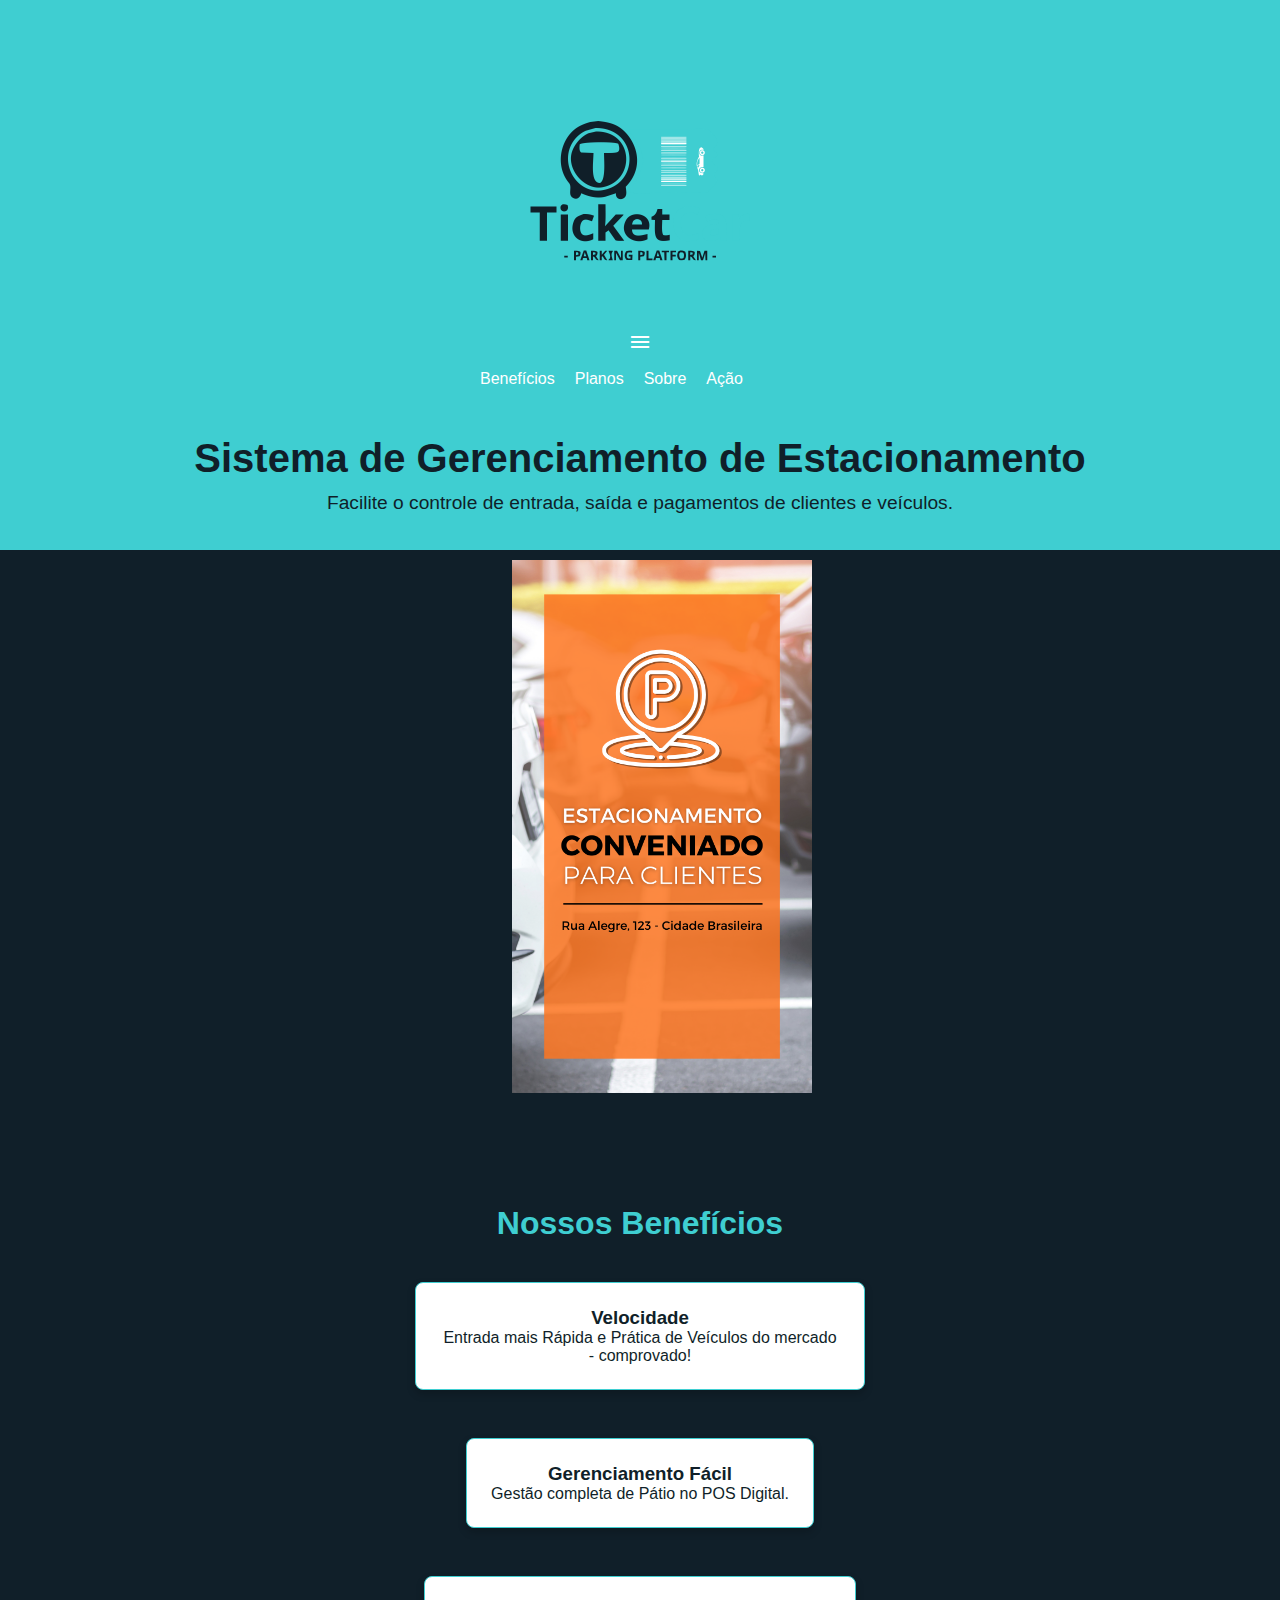
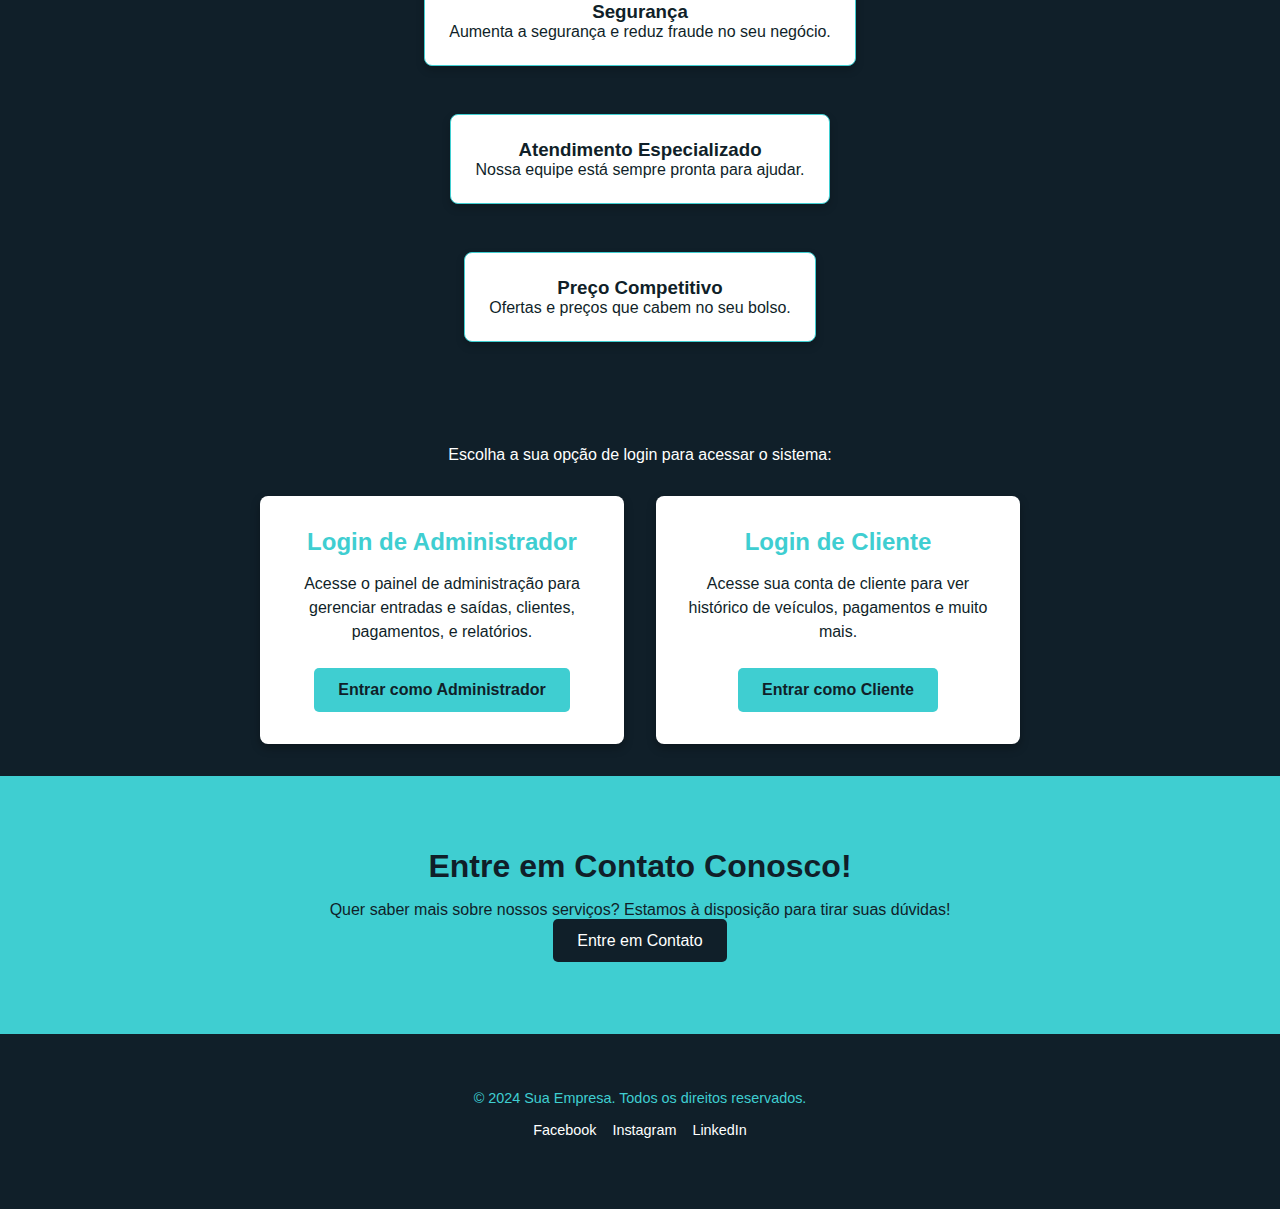
<file: index.html>
<!DOCTYPE html>
<html lang="pt-BR">
<head>
    <meta charset="UTF-8">
    <meta name="viewport" content="width=device-width, initial-scale=1.0">
    <title>Bem-vindo ao Sistema de Estacionamento</title>
    <link rel="stylesheet" href="https://fonts.googleapis.com/css2?family=Material+Symbols+Outlined:opsz,wght,FILL,GRAD@20..48,100..700,0..1,-50..200&icon_names=menu" />
    <link rel="stylesheet" href="assets/css/style.css">
    <link rel="stylesheet" href="assets/css/slideshow.css">
    <script src="assets/js/slideshow.js" defer></script>

</head>
<body>
    <header>
        <div class="container">
            <img  class="logo-ticketcar" src="assets/img/ticketcar-sem-fundo.png">
            <span id="menu" class="material-symbols-outlined">
                menu
                </span>
            <nav class="menu-acao">
                <ul>
                    <li><a href="#benefits">Benefícios</a></li>
                    <li><a href="#planos">Planos</a></li>
                    <li><a href="#about">Sobre</a></li>
                    <li><a href="#cta">Ação</a></li>
                </ul>
            </nav>
        </div>
        <h1>Sistema de Gerenciamento de Estacionamento</h1>
        <p>Facilite o controle de entrada, saída e pagamentos de clientes e veículos.</p>
    </header>

    <!-- Banner -->
    <div class="banner">
        <img class="mySlides cruzeiro-wallpaper" src="assets/img/plano1.png" style="width:100%">
        <img class="mySlides cruzeiro-wallpaper" src="assets/img/plano2.png" style="width:100%">
        <img class="mySlides cruzeiro-wallpaper" src="assets/img/plano3.png" style="width:100%">
    </div>
  
     <main class="container">    

        <!-- Seção de Benefícios ou Recursos -->
    <section id="benefits" class="benefits">
        <div class="container">
            <h2>Nossos Benefícios</h2>
            <div class="benefit-item">
                <h3>Velocidade</h3>
                <p>Entrada mais Rápida e Prática de Veículos do mercado - comprovado!</p>
            </div>
            <div class="benefit-item">
                <h3>Gerenciamento Fácil</h3>
                <p>Gestão completa de Pátio no POS Digital.</p>
            </div>
            <div class="benefit-item">
                <h3>Segurança</h3>
                <p>Aumenta a segurança e reduz fraude no seu negócio.</p>
            </div>
            <div class="benefit-item">
                <h3>Atendimento Especializado</h3>
                <p>Nossa equipe está sempre pronta para ajudar.</p>
            </div>
            <div class="benefit-item">
                <h3>Preço Competitivo</h3>
                <p>Ofertas e preços que cabem no seu bolso.</p>
            </div>
        </div>
    </section>

    <section class="intro">
        <p>Escolha a sua opção de login para acessar o sistema:</p>
    </section>
        <section class="login-options">
            <div class="login-box">
                <h2>Login de Administrador</h2>
                <p>Acesse o painel de administração para gerenciar entradas e saídas, clientes, pagamentos, e relatórios.</p>
                <a href="view/admin/loginadmin.html" class="btn">Entrar como Administrador</a>
            </div>
            <div class="login-box">
                <h2>Login de Cliente</h2>
                <p>Acesse sua conta de cliente para ver histórico de veículos, pagamentos e muito mais.</p>
                <a href="view/login.html" class="btn">Entrar como Cliente</a>
            </div>
        </section>
        <!-- Seção de Chamada para Ação -->
 
    </main>
    <section id="cta" class="cta">
        <div class="container">
            <h2>Entre em Contato Conosco!</h2>
            <p>Quer saber mais sobre nossos serviços? Estamos à disposição para tirar suas dúvidas!</p>
            <a href="#" class="btn-secondary">Entre em Contato</a>
        </div>
    </section>

    <footer>
        <div class="container">
            <p>&copy; 2024 Sua Empresa. Todos os direitos reservados.</p>
            <ul>
                <li><a href="#facebook">Facebook</a></li>
                <li><a href="#instagram">Instagram</a></li>
                <li><a href="#linkedin">LinkedIn</a></li>
            </ul>
        </div>

    </footer>
</body>
</html>
</file>
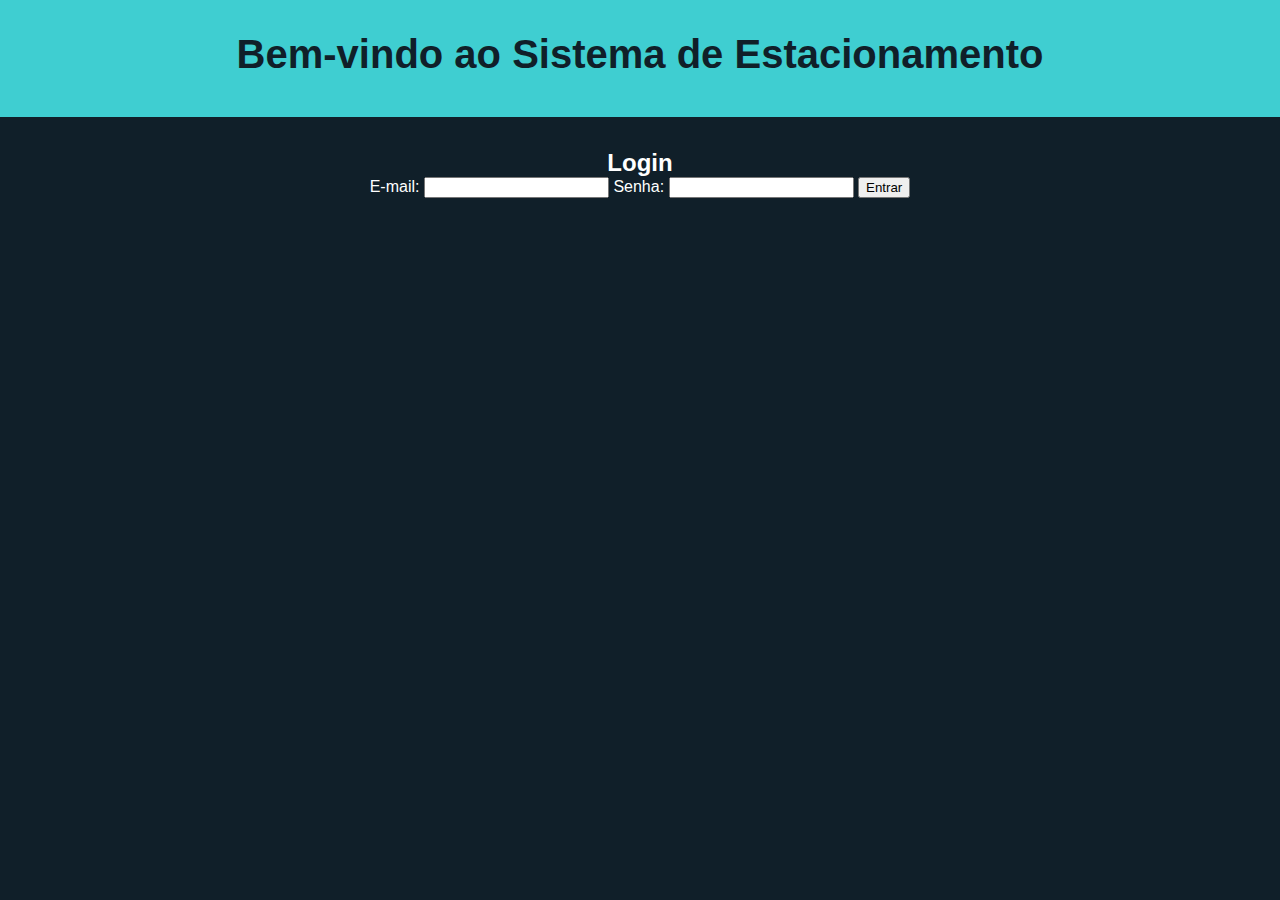
<file: view/login.html>
<!DOCTYPE html>
<html lang="pt-BR">
<head>
    <meta charset="UTF-8">
    <title>Login</title>
    <link rel="stylesheet" href="../assets/css/style.css">
</head>
<body>
    <header>
        <h1>Bem-vindo ao Sistema de Estacionamento</h1>
    </header>
    <div class="container">
        <h2>Login</h2>
        <form action="/login" method="POST">
            <label for="email">E-mail:</label>
            <input type="email" id="email" name="email" required>
            <label for="senha">Senha:</label>
            <input type="password" id="senha" name="senha" required>
            <button type="submit">Entrar</button>
        </form>
    </div>
</body>
</html>
</file>
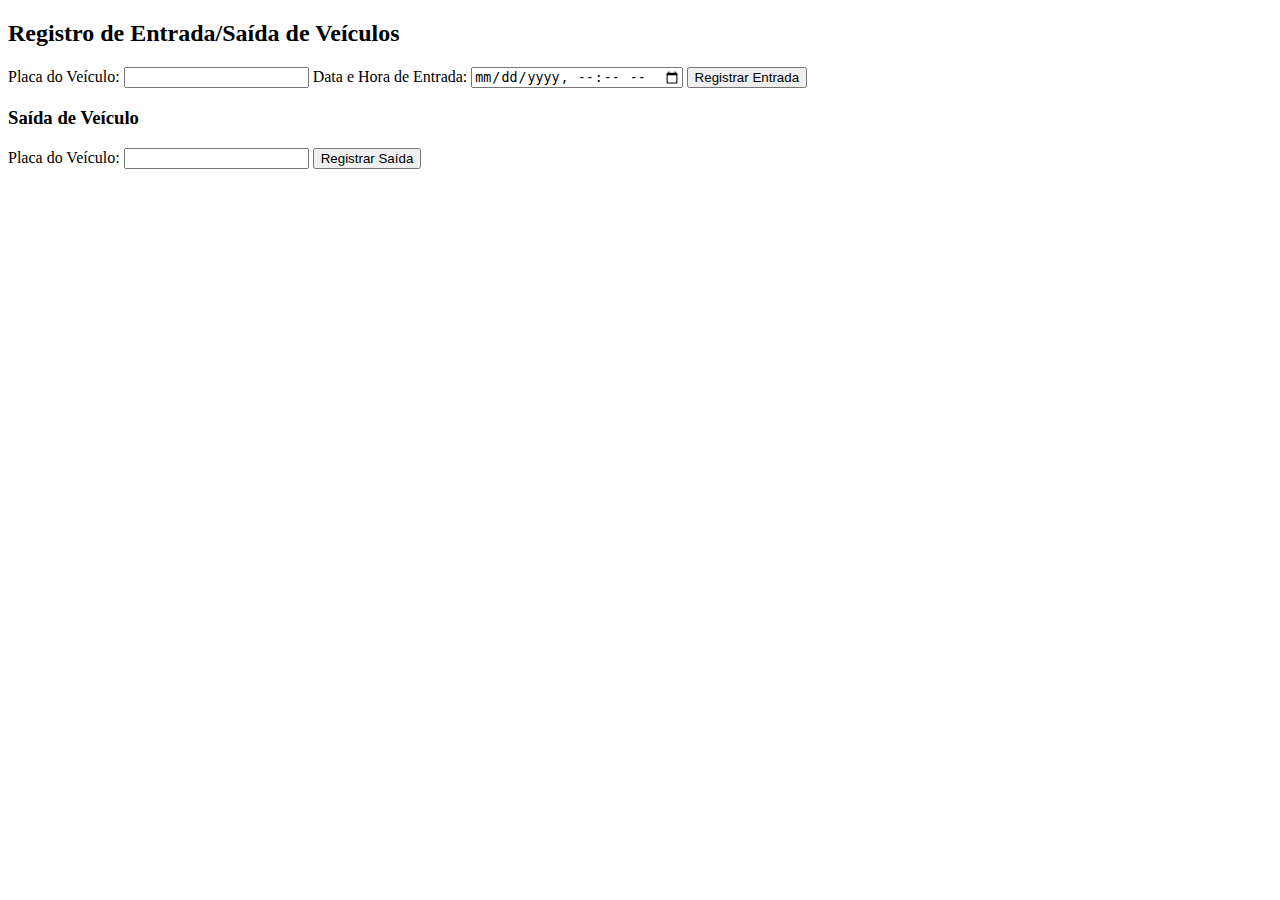
<file: view/admin/entrada_saida.html>
<!DOCTYPE html>
<html lang="pt-BR">
<head>
    <meta charset="UTF-8">
    <title>Gerenciar Entradas e Saídas</title>
</head>
<body>
    <h2>Registro de Entrada/Saída de Veículos</h2>
    <form action="/admin/registrar-entrada" method="POST">
        <label for="placa">Placa do Veículo:</label>
        <input type="text" id="placa" name="placa" required>
        <label for="data_entrada">Data e Hora de Entrada:</label>
        <input type="datetime-local" id="data_entrada" name="data_entrada" required>
        <button type="submit">Registrar Entrada</button>
    </form>

    <h3>Saída de Veículo</h3>
    <form action="/admin/registrar-saida" method="POST">
        <label for="placa_saida">Placa do Veículo:</label>
        <input type="text" id="placa_saida" name="placa_saida" required>
        <button type="submit">Registrar Saída</button>
    </form>
</body>
</html>
</file>
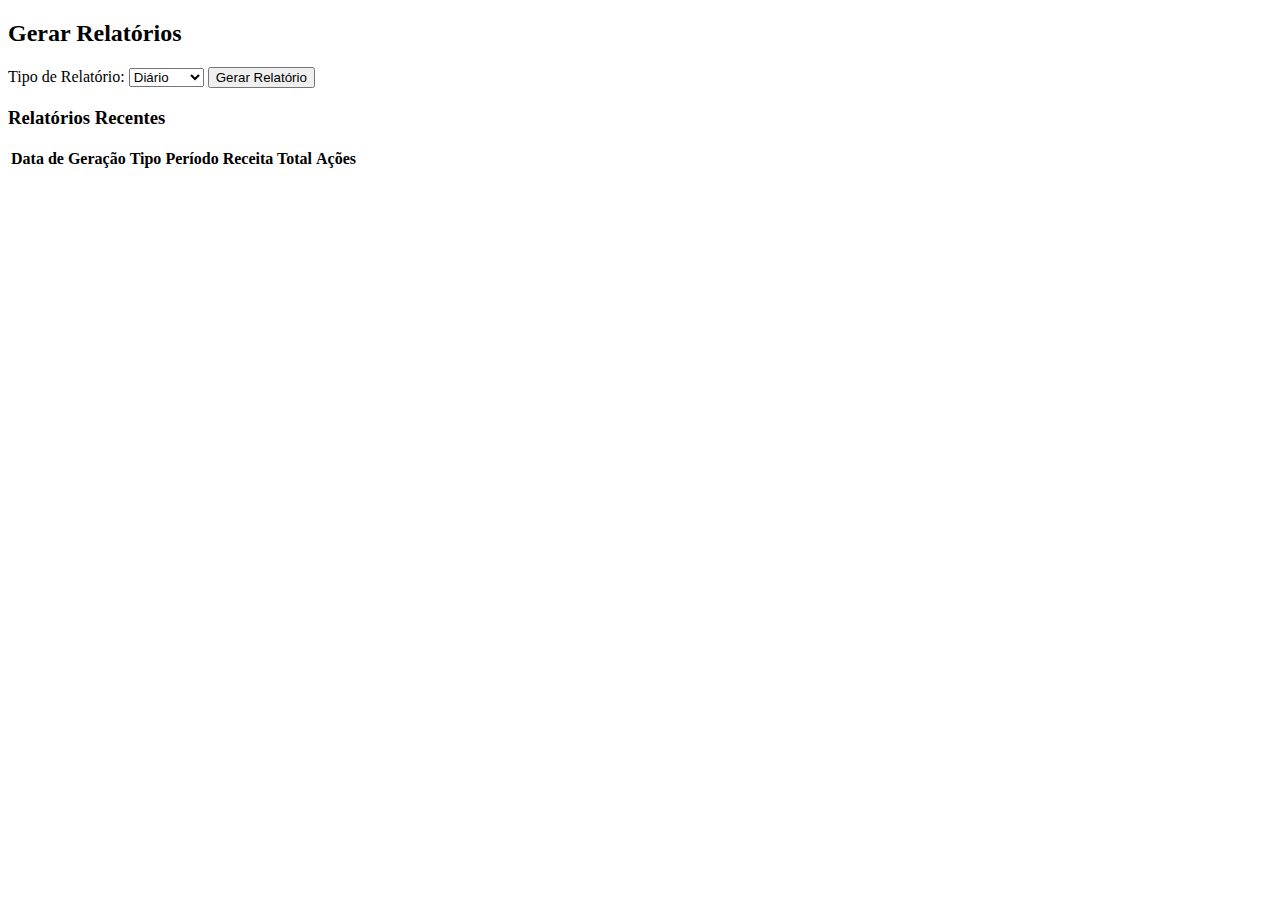
<file: view/admin/relatorios/relatorios.html>
<!DOCTYPE html>
<html lang="pt-BR">
<head>
    <meta charset="UTF-8">
    <title>Relatórios</title>
</head>
<body>
    <h2>Gerar Relatórios</h2>
    <form action="/admin/relatorios" method="GET">
        <label for="tipo_relatorio">Tipo de Relatório:</label>
        <select id="tipo_relatorio" name="tipo_relatorio">
            <option value="diario">Diário</option>
            <option value="semanal">Semanal</option>
            <option value="mensal">Mensal</option>
        </select>
        <button type="submit">Gerar Relatório</button>
    </form>

    <h3>Relatórios Recentes</h3>
    <table>
        <thead>
            <tr>
                <th>Data de Geração</th>
                <th>Tipo</th>
                <th>Período</th>
                <th>Receita Total</th>
                <th>Ações</th>
            </tr>
        </thead>
        <tbody>
            <!-- Lista de relatórios gerados -->
        </tbody>
    </table>
</body>
</html>
</file>
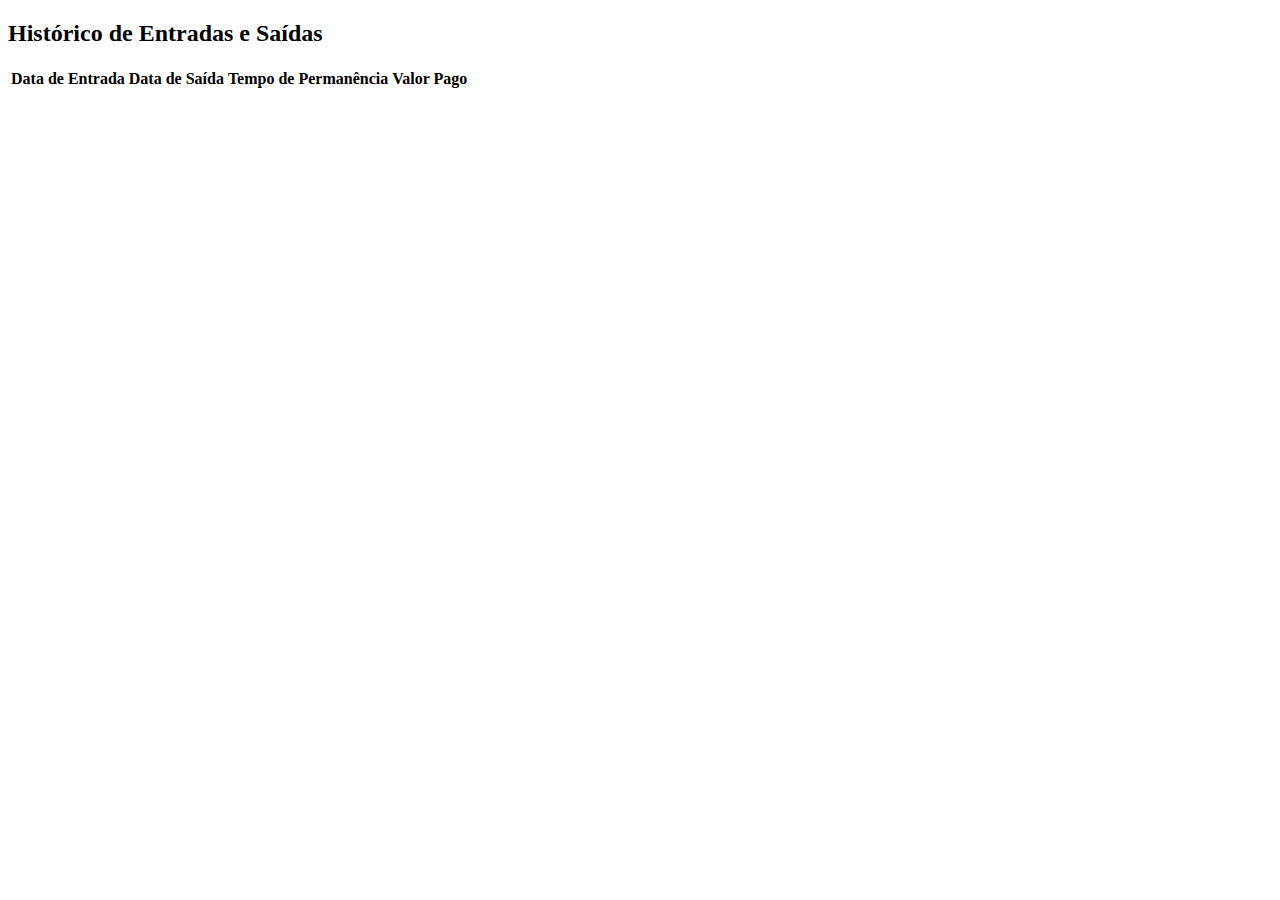
<file: view/site/cliente/historico_cliente.html>
<!DOCTYPE html>
<html lang="pt-BR">
<head>
    <meta charset="UTF-8">
    <title>Histórico de Entradas e Saídas</title>
</head>
<body>
    <h2>Histórico de Entradas e Saídas</h2>
    <table>
        <thead>
            <tr>
                <th>Data de Entrada</th>
                <th>Data de Saída</th>
                <th>Tempo de Permanência</th>
                <th>Valor Pago</th>
            </tr>
        </thead>
        <tbody>
            <!-- Dados do histórico do cliente inseridos pelo backend -->
        </tbody>
    </table>
</body>
</html>
</file>
<file: assets/css/style.css>
/* Estilo Geral */
body {
    font-family: 'Arial', sans-serif;
    margin: 0;
    padding: 0;
    background-color: #101F29; /* Fundo principal */
    color: #FFFFFF; /* Texto padrão */
}

h1, h2, h3, p {
    margin: 0;
    padding: 0;
}

/* Cabeçalho */
header {
    background-color: #3FCED1; /* Fundo Turquesa */
    text-align: center;
    padding: 2rem 1rem;
}

header .logo-ticketcar {
    max-width: 250px; /* Define um tamanho adequado para a logo */
    margin-bottom: 1rem;
}

header h1 {
    color: #101F29; /* Títulos escuros para contraste */
    font-size: 2.5rem;
    margin-bottom: 0.5rem;
}

header p {
    font-size: 1.2rem;
    line-height: 1.5;
    color: #101F29; /* Texto escuro no cabeçalho */
}
header nav ul {
    list-style: none;
    display: flex;
    width: 400px;
}
header nav ul li {
    margin-left: 20px;
}
header nav ul li a {
    color: #fff;
    text-decoration: none;
}

/* Seção Central */
.container {
    max-width: 1200px;
    margin: 0 auto;
    padding: 2rem 1rem;
    display: flex;
    flex-direction: column;
    align-items: center;
}

/* Opções de Login */
.login-options {
    display: flex;
    gap: 2rem;
    justify-content: center;
    flex-wrap: wrap;
    margin-top: 2rem;
}

.login-box {
    background-color: #FFFFFF; /* Caixa branca */
    color: #101F29; /* Texto escuro */
    border-radius: 8px;
    padding: 2rem;
    width: 300px;
    text-align: center;
    box-shadow: 0 4px 10px rgba(0, 0, 0, 0.3);
    transition: transform 0.3s ease, box-shadow 0.3s ease;
}

.login-box:hover {
    transform: scale(1.03);
    box-shadow: 0 6px 14px rgba(0, 0, 0, 0.4);
}

.login-box h2 {
    font-size: 1.5rem;
    color: #3FCED1; /* Destaque */
    margin-bottom: 1rem;
}

.login-box p {
    font-size: 1rem;
    line-height: 1.5;
    margin-bottom: 1.5rem;
}

/* Botões */
.btn {
    display: inline-block;
    padding: 0.8rem 1.5rem;
    background-color: #3FCED1; /* Botão destacado */
    color: #101F29; /* Texto escuro no botão */
    text-decoration: none;
    font-weight: bold;
    border-radius: 5px;
    transition: background-color 0.3s ease, transform 0.3s ease;
}

.btn:hover {
    background-color: #2BA3A4; /* Tom mais escuro no hover */
    transform: scale(1.05);
}

/* Benefícios */
.benefits {
    background-color: #101F29; /* Fundo escuro */
    text-align: center;
    padding: 3rem 1rem;
}

.benefits h2 {
    color: #3FCED1;
    font-size: 2rem;
    margin-bottom: 1rem;
}

.benefit-item {
    margin: 1.5rem auto;
    padding: 1.5rem;
    max-width: 400px;
    border: 1px solid #3FCED1; /* Destaque */
    border-radius: 8px;
    background-color: #FFFFFF; /* Fundo branco para contraste */
    color: #101F29;
    box-shadow: 0 4px 8px rgba(0, 0, 0, 0.2);
}

/* CTA */
.cta {
    background-color: #3FCED1;
    color: #101F29;
    text-align: center;
    padding: 2.5rem 1rem;
}

.cta h2 {
    font-size: 2rem;
    margin-bottom: 1rem;
}

.btn-secondary {
    background-color: #101F29; /* Fundo escuro */
    color: #FFFFFF; /* Texto claro */
    padding: 0.8rem 1.5rem;
    border-radius: 5px;
    text-decoration: none;
    transition: background-color 0.3s ease, transform 0.3s ease;
}

.btn-secondary:hover {
    background-color: #2BA3A4;
}

/* Rodapé */
footer {
    background-color: #101F29; /* Fundo escuro */
    text-align: center;
    padding: 1.5rem 1rem;
    font-size: 0.9rem;
    color: #3FCED1; /* Destaque */
}

footer ul {
    list-style: none;
    padding: 0;
    display: flex;
    justify-content: center;
    gap: 1rem;
    margin-top: 1rem;
}

footer ul li a {
    color: #FFFFFF;
    text-decoration: none;
    transition: color 0.3s ease;
}

footer ul li a:hover {
    color: #3FCED1;
}

.galeria{
    position: relative;
    padding: 0; 
}
.banner {
    position: relative;
    max-width: 100%;
    overflow: hidden; /* Esconde partes externas */
}

.mySlides {
    display: none; /* Esconde todos os slides inicialmente */
    width: 100%;
    animation: fade 1.5s ease; /* Transição suave entre os slides */
}

@keyframes fade {
    from {
        opacity: 0.4;
    }
    to {
        opacity: 1;
    }
}


@media (max-width: 768px) {
    .login-options {
        flex-direction: column;
        align-items: center;
    }
    .login-box {
        width: 100%;
        max-width: 90%;
    }
    header {
        padding: 1.5rem;
    }
    header h1 {
        font-size: 1.8rem;
    }
    header p {
        font-size: 1rem;
    }
}
</file>
<file: assets/css/slideshow.css>
/* Estilização para o slideshow */
.banner {
    position: relative;
    margin-top: 10px;
    overflow: hidden; /* Esconde partes externas */
    width: 300px;    
    margin-left: 40%;
}

.mySlides {
    display: none; /* Esconde todos os slides inicialmente */
    width: 50%;
    animation: fade 1.5s ease; /* Transição suave entre os slides */
}

/* Efeito de fade para a transição */
@keyframes fade {
    from {
        opacity: 0.4;
    }
    to {
        opacity: 1;
    }
}

@media (max-width: 768px) {
    .banner {
        height: 200px; /* Reduz a altura */
    }

    .mySlides {
        max-width: 80%; /* Reduz a largura máxima da imagem */
    }

    .prev, .next {
        font-size: 1rem; /* Reduz o tamanho das setas */
        padding: 0.3rem;
    }

    .dot {
        width: 8px;
        height: 8px; /* Reduz o tamanho das bolinhas */
    }
}
</file>
